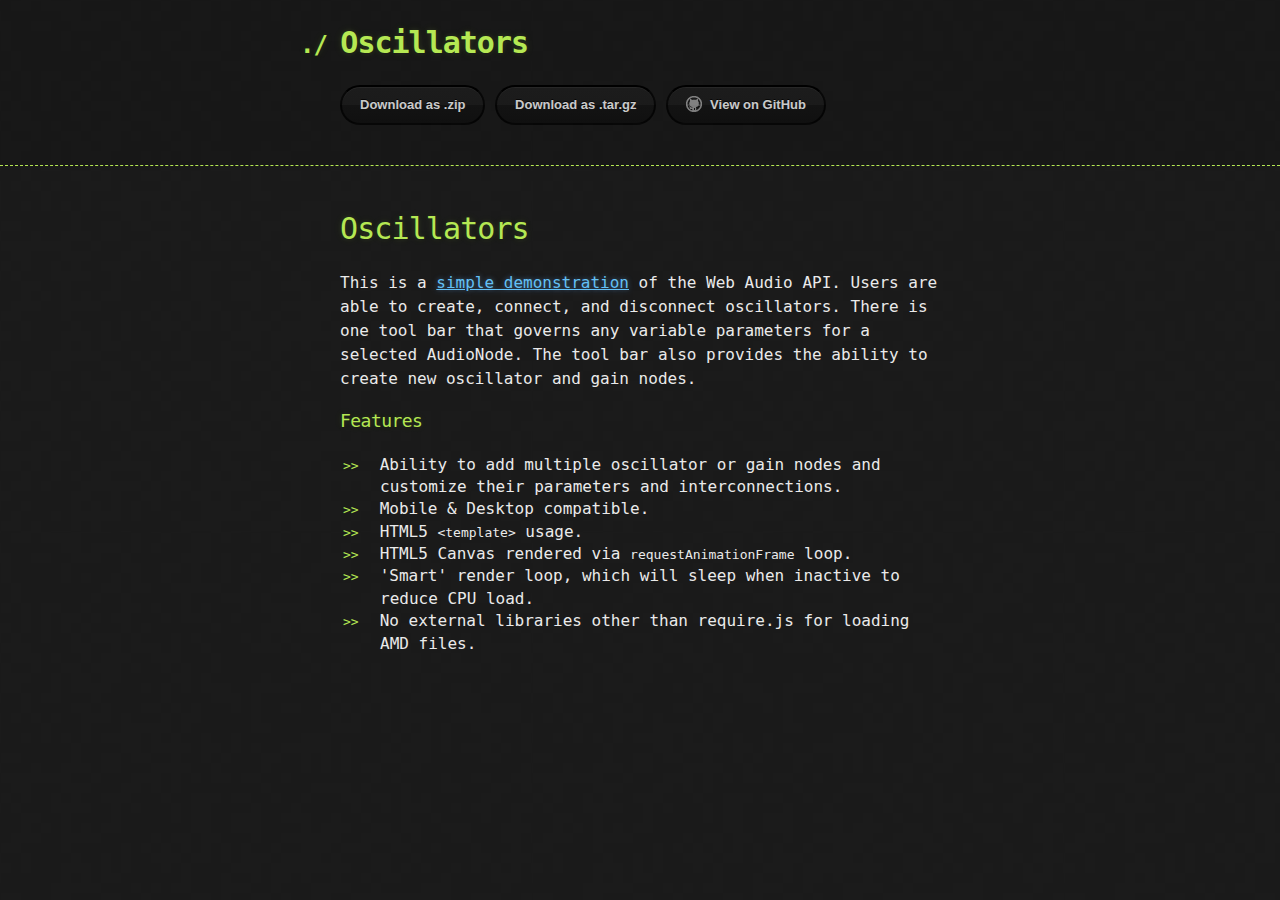
<file: index.html>
<!DOCTYPE html>
<html>
  <head>
    <meta charset='utf-8'>
    <meta http-equiv="X-UA-Compatible" content="chrome=1">

    <link rel="stylesheet" type="text/css" href="stylesheets/stylesheet.css" media="screen">
    <link rel="stylesheet" type="text/css" href="stylesheets/pygment_trac.css" media="screen">
    <link rel="stylesheet" type="text/css" href="stylesheets/print.css" media="print">

    <title>Oscillators by aressler38</title>
  </head>

  <body>

    <header>
      <div class="container">
        <h1>Oscillators</h1>
        <h2></h2>

        <section id="downloads">
          <a href="https://github.com/aressler38/oscillators/zipball/master" class="btn">Download as .zip</a>
          <a href="https://github.com/aressler38/oscillators/tarball/master" class="btn">Download as .tar.gz</a>
          <a href="https://github.com/aressler38/oscillators" class="btn btn-github"><span class="icon"></span>View on GitHub</a>
        </section>
      </div>
    </header>

    <div class="container">
      <section id="main_content">
        <h1>
<a name="oscillators" class="anchor" href="#oscillators"><span class="octicon octicon-link"></span></a>Oscillators</h1>

<p>This is a <a href="http://aressler38.github.io/oscillators-demo/">simple demonstration</a> of the Web Audio API. 
Users are able to create, connect, and disconnect oscillators.
There is one tool bar that governs any variable parameters for a 
selected AudioNode. The tool bar also provides the ability to 
create new oscillator and gain nodes.</p>

<h3>
<a name="features" class="anchor" href="#features"><span class="octicon octicon-link"></span></a>Features</h3>

<ul>
<li>Ability to add multiple oscillator or gain nodes and customize their parameters and interconnections.</li>
<li>Mobile &amp; Desktop compatible.</li>
<li>HTML5 <code>&lt;template&gt;</code> usage.</li>
<li>HTML5 Canvas rendered via <code>requestAnimationFrame</code> loop. </li>
<li>'Smart' render loop, which will sleep when inactive to reduce CPU load.</li>
<li>No external libraries other than require.js for loading AMD files.</li>
</ul>
      </section>
    </div>

    
  </body>
</html>
</file>
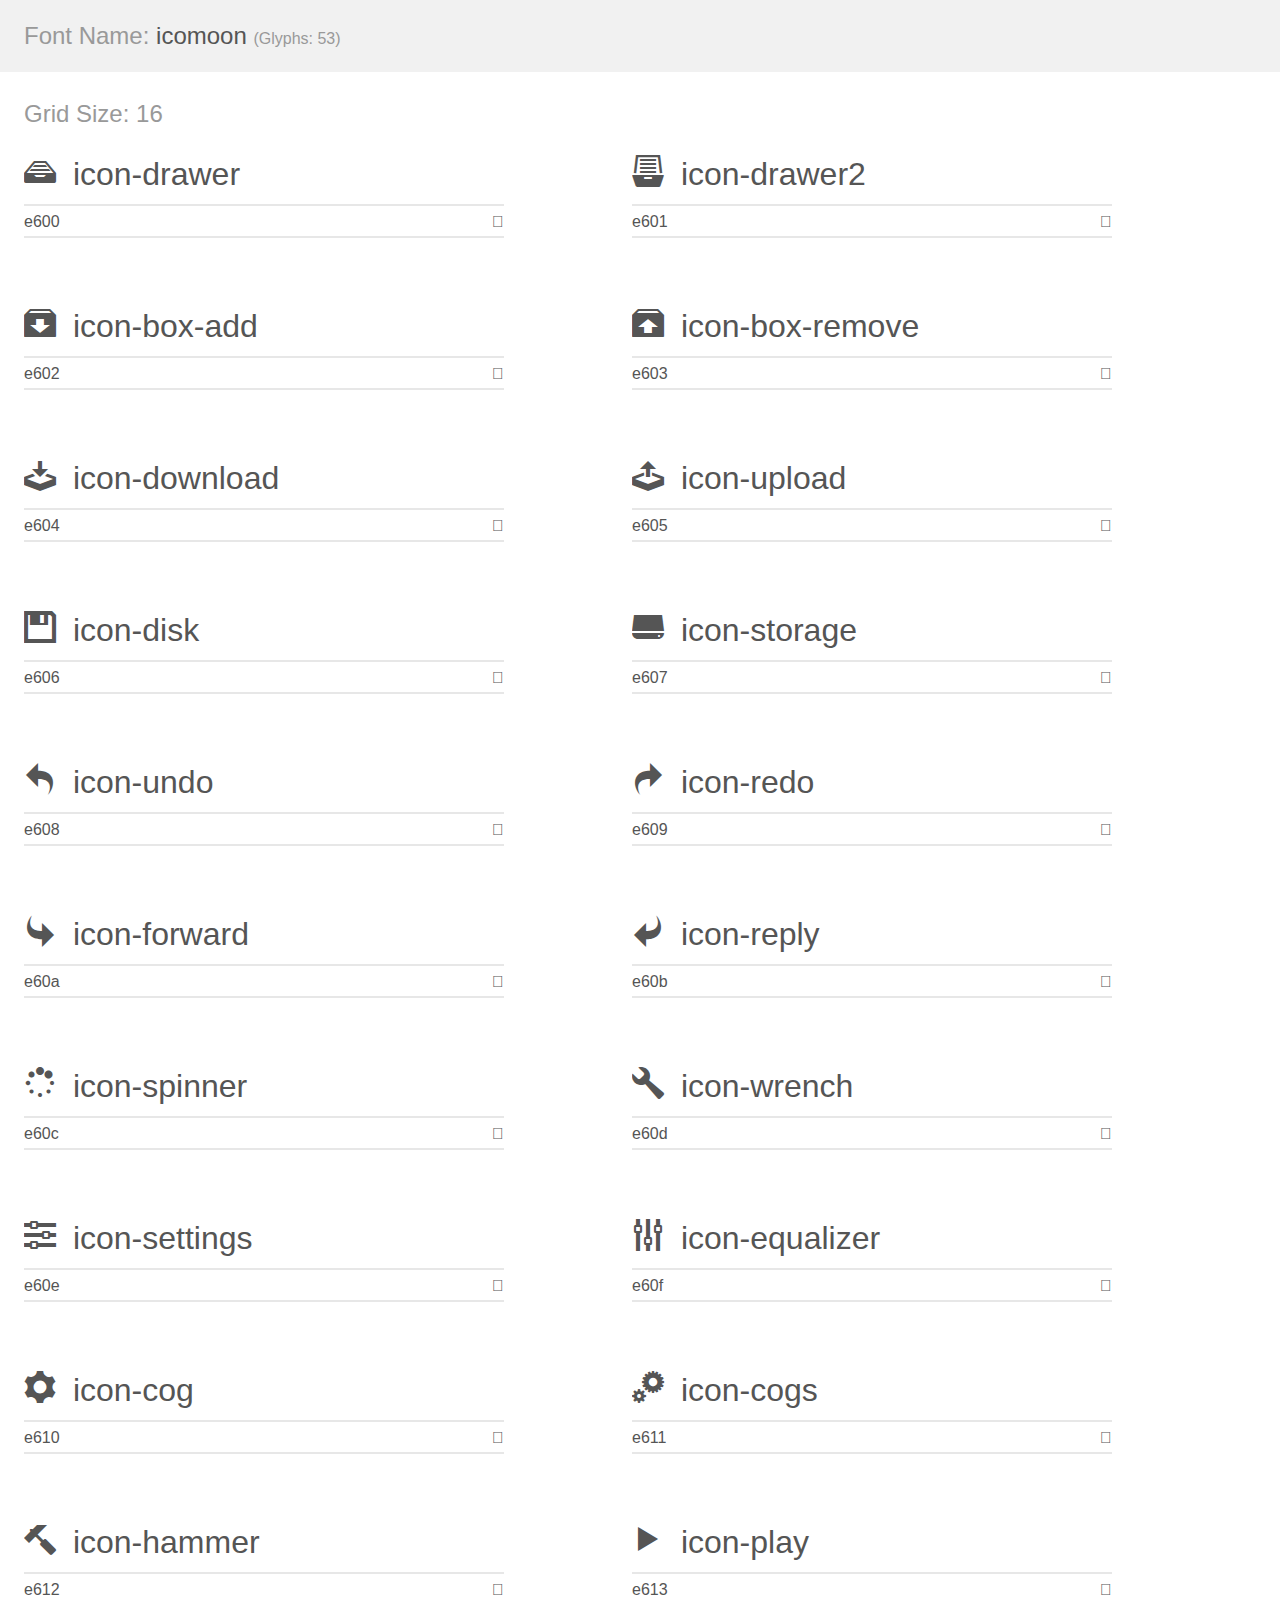
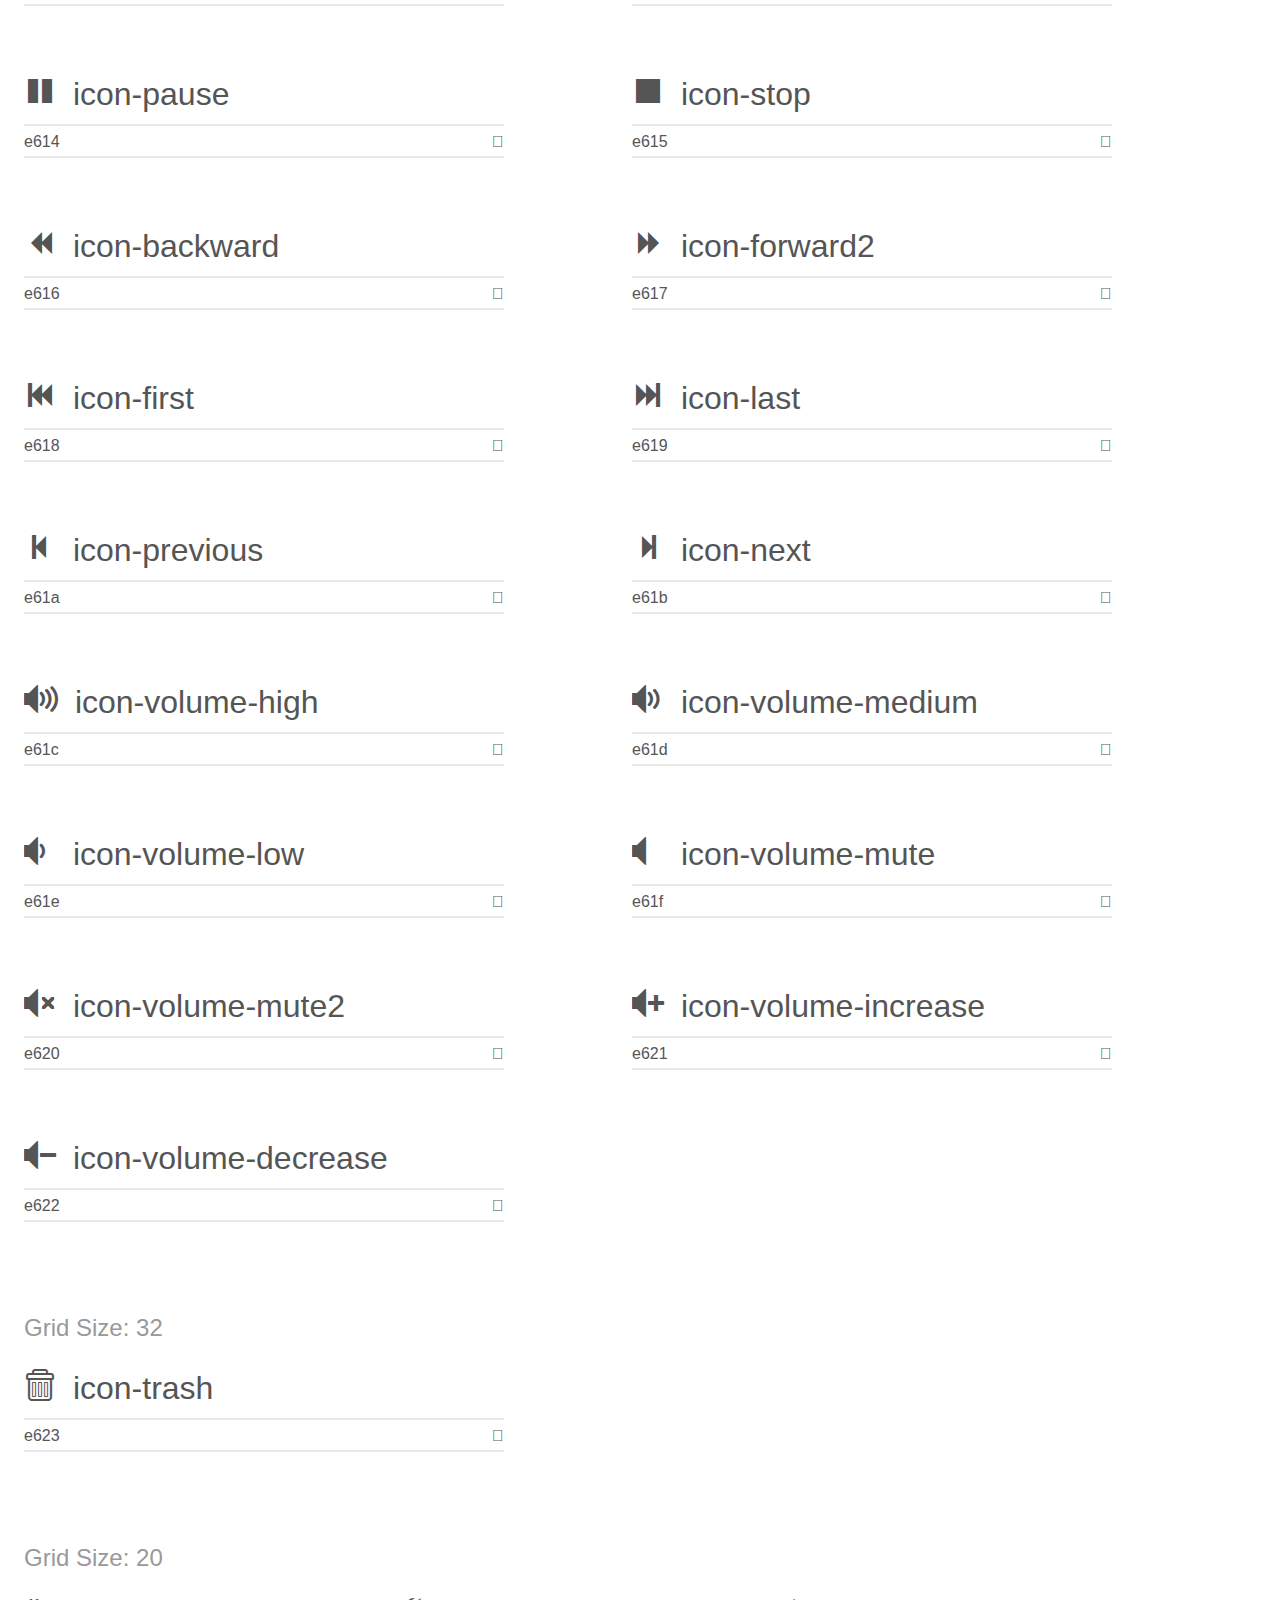
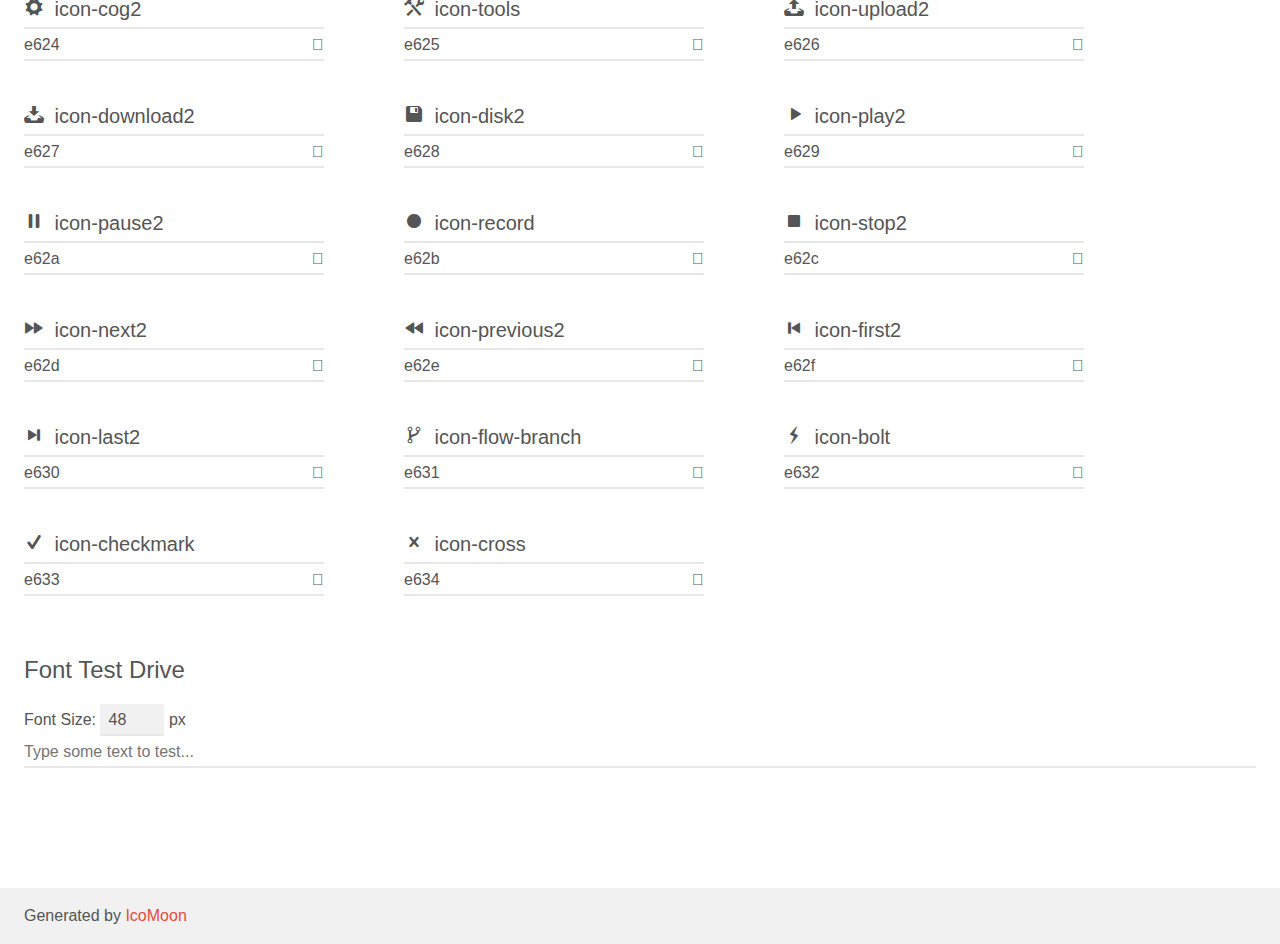
<file: css/icons/demo.html>
<!doctype html>
<html>
<head>
	<meta charset="utf-8">
	<title>IcoMoon Demo</title>
	<meta name="description" content="An Icon Font Generated By IcoMoon.io">
	<meta name="viewport" content="width=device-width">
	<link rel="stylesheet" href="demo-files/demo.css">
	<link rel="stylesheet" href="style.css"></head>
<body>
	<div class="bgc1 clearfix">
		<h1 class="mhmm mvm"><span class="fgc1">Font Name:</span> icomoon <small class="fgc1">(Glyphs:&nbsp;53)</small></h1>
	</div>
	<div class="clearfix mhl ptl">
		<h1 class="mvm mtn bshadow fgc1">Grid Size: 16</h1>
		<div class="glyph fs1">
			<div class="clearfix bshadow0 pbs">
				<span class="icon-drawer"></span><span class="mls"> icon-drawer</span>
			</div>
			<fieldset class="fs0 size1of1 clearfix hidden-false">
				<input type="text" readonly value="e600" class="unit size1of2" />
				<input type="text" maxlength="1" readonly value="&#xe600;" class="unitRight size1of2 talign-right" />
			</fieldset>
			<div class="fs0 bshadow0 clearfix hidden-true">
				<span class="unit pvs fgc1">liga: </span>
				<input type="text" readonly value="" class="liga unitRight" />
			</div>
		</div>
		<div class="glyph fs1">
			<div class="clearfix bshadow0 pbs">
				<span class="icon-drawer2"></span><span class="mls"> icon-drawer2</span>
			</div>
			<fieldset class="fs0 size1of1 clearfix hidden-false">
				<input type="text" readonly value="e601" class="unit size1of2" />
				<input type="text" maxlength="1" readonly value="&#xe601;" class="unitRight size1of2 talign-right" />
			</fieldset>
			<div class="fs0 bshadow0 clearfix hidden-true">
				<span class="unit pvs fgc1">liga: </span>
				<input type="text" readonly value="" class="liga unitRight" />
			</div>
		</div>
		<div class="glyph fs1">
			<div class="clearfix bshadow0 pbs">
				<span class="icon-box-add"></span><span class="mls"> icon-box-add</span>
			</div>
			<fieldset class="fs0 size1of1 clearfix hidden-false">
				<input type="text" readonly value="e602" class="unit size1of2" />
				<input type="text" maxlength="1" readonly value="&#xe602;" class="unitRight size1of2 talign-right" />
			</fieldset>
			<div class="fs0 bshadow0 clearfix hidden-true">
				<span class="unit pvs fgc1">liga: </span>
				<input type="text" readonly value="" class="liga unitRight" />
			</div>
		</div>
		<div class="glyph fs1">
			<div class="clearfix bshadow0 pbs">
				<span class="icon-box-remove"></span><span class="mls"> icon-box-remove</span>
			</div>
			<fieldset class="fs0 size1of1 clearfix hidden-false">
				<input type="text" readonly value="e603" class="unit size1of2" />
				<input type="text" maxlength="1" readonly value="&#xe603;" class="unitRight size1of2 talign-right" />
			</fieldset>
			<div class="fs0 bshadow0 clearfix hidden-true">
				<span class="unit pvs fgc1">liga: </span>
				<input type="text" readonly value="" class="liga unitRight" />
			</div>
		</div>
		<div class="glyph fs1">
			<div class="clearfix bshadow0 pbs">
				<span class="icon-download"></span><span class="mls"> icon-download</span>
			</div>
			<fieldset class="fs0 size1of1 clearfix hidden-false">
				<input type="text" readonly value="e604" class="unit size1of2" />
				<input type="text" maxlength="1" readonly value="&#xe604;" class="unitRight size1of2 talign-right" />
			</fieldset>
			<div class="fs0 bshadow0 clearfix hidden-true">
				<span class="unit pvs fgc1">liga: </span>
				<input type="text" readonly value="" class="liga unitRight" />
			</div>
		</div>
		<div class="glyph fs1">
			<div class="clearfix bshadow0 pbs">
				<span class="icon-upload"></span><span class="mls"> icon-upload</span>
			</div>
			<fieldset class="fs0 size1of1 clearfix hidden-false">
				<input type="text" readonly value="e605" class="unit size1of2" />
				<input type="text" maxlength="1" readonly value="&#xe605;" class="unitRight size1of2 talign-right" />
			</fieldset>
			<div class="fs0 bshadow0 clearfix hidden-true">
				<span class="unit pvs fgc1">liga: </span>
				<input type="text" readonly value="" class="liga unitRight" />
			</div>
		</div>
		<div class="glyph fs1">
			<div class="clearfix bshadow0 pbs">
				<span class="icon-disk"></span><span class="mls"> icon-disk</span>
			</div>
			<fieldset class="fs0 size1of1 clearfix hidden-false">
				<input type="text" readonly value="e606" class="unit size1of2" />
				<input type="text" maxlength="1" readonly value="&#xe606;" class="unitRight size1of2 talign-right" />
			</fieldset>
			<div class="fs0 bshadow0 clearfix hidden-true">
				<span class="unit pvs fgc1">liga: </span>
				<input type="text" readonly value="" class="liga unitRight" />
			</div>
		</div>
		<div class="glyph fs1">
			<div class="clearfix bshadow0 pbs">
				<span class="icon-storage"></span><span class="mls"> icon-storage</span>
			</div>
			<fieldset class="fs0 size1of1 clearfix hidden-false">
				<input type="text" readonly value="e607" class="unit size1of2" />
				<input type="text" maxlength="1" readonly value="&#xe607;" class="unitRight size1of2 talign-right" />
			</fieldset>
			<div class="fs0 bshadow0 clearfix hidden-true">
				<span class="unit pvs fgc1">liga: </span>
				<input type="text" readonly value="" class="liga unitRight" />
			</div>
		</div>
		<div class="glyph fs1">
			<div class="clearfix bshadow0 pbs">
				<span class="icon-undo"></span><span class="mls"> icon-undo</span>
			</div>
			<fieldset class="fs0 size1of1 clearfix hidden-false">
				<input type="text" readonly value="e608" class="unit size1of2" />
				<input type="text" maxlength="1" readonly value="&#xe608;" class="unitRight size1of2 talign-right" />
			</fieldset>
			<div class="fs0 bshadow0 clearfix hidden-true">
				<span class="unit pvs fgc1">liga: </span>
				<input type="text" readonly value="" class="liga unitRight" />
			</div>
		</div>
		<div class="glyph fs1">
			<div class="clearfix bshadow0 pbs">
				<span class="icon-redo"></span><span class="mls"> icon-redo</span>
			</div>
			<fieldset class="fs0 size1of1 clearfix hidden-false">
				<input type="text" readonly value="e609" class="unit size1of2" />
				<input type="text" maxlength="1" readonly value="&#xe609;" class="unitRight size1of2 talign-right" />
			</fieldset>
			<div class="fs0 bshadow0 clearfix hidden-true">
				<span class="unit pvs fgc1">liga: </span>
				<input type="text" readonly value="" class="liga unitRight" />
			</div>
		</div>
		<div class="glyph fs1">
			<div class="clearfix bshadow0 pbs">
				<span class="icon-forward"></span><span class="mls"> icon-forward</span>
			</div>
			<fieldset class="fs0 size1of1 clearfix hidden-false">
				<input type="text" readonly value="e60a" class="unit size1of2" />
				<input type="text" maxlength="1" readonly value="&#xe60a;" class="unitRight size1of2 talign-right" />
			</fieldset>
			<div class="fs0 bshadow0 clearfix hidden-true">
				<span class="unit pvs fgc1">liga: </span>
				<input type="text" readonly value="" class="liga unitRight" />
			</div>
		</div>
		<div class="glyph fs1">
			<div class="clearfix bshadow0 pbs">
				<span class="icon-reply"></span><span class="mls"> icon-reply</span>
			</div>
			<fieldset class="fs0 size1of1 clearfix hidden-false">
				<input type="text" readonly value="e60b" class="unit size1of2" />
				<input type="text" maxlength="1" readonly value="&#xe60b;" class="unitRight size1of2 talign-right" />
			</fieldset>
			<div class="fs0 bshadow0 clearfix hidden-true">
				<span class="unit pvs fgc1">liga: </span>
				<input type="text" readonly value="" class="liga unitRight" />
			</div>
		</div>
		<div class="glyph fs1">
			<div class="clearfix bshadow0 pbs">
				<span class="icon-spinner"></span><span class="mls"> icon-spinner</span>
			</div>
			<fieldset class="fs0 size1of1 clearfix hidden-false">
				<input type="text" readonly value="e60c" class="unit size1of2" />
				<input type="text" maxlength="1" readonly value="&#xe60c;" class="unitRight size1of2 talign-right" />
			</fieldset>
			<div class="fs0 bshadow0 clearfix hidden-true">
				<span class="unit pvs fgc1">liga: </span>
				<input type="text" readonly value="" class="liga unitRight" />
			</div>
		</div>
		<div class="glyph fs1">
			<div class="clearfix bshadow0 pbs">
				<span class="icon-wrench"></span><span class="mls"> icon-wrench</span>
			</div>
			<fieldset class="fs0 size1of1 clearfix hidden-false">
				<input type="text" readonly value="e60d" class="unit size1of2" />
				<input type="text" maxlength="1" readonly value="&#xe60d;" class="unitRight size1of2 talign-right" />
			</fieldset>
			<div class="fs0 bshadow0 clearfix hidden-true">
				<span class="unit pvs fgc1">liga: </span>
				<input type="text" readonly value="" class="liga unitRight" />
			</div>
		</div>
		<div class="glyph fs1">
			<div class="clearfix bshadow0 pbs">
				<span class="icon-settings"></span><span class="mls"> icon-settings</span>
			</div>
			<fieldset class="fs0 size1of1 clearfix hidden-false">
				<input type="text" readonly value="e60e" class="unit size1of2" />
				<input type="text" maxlength="1" readonly value="&#xe60e;" class="unitRight size1of2 talign-right" />
			</fieldset>
			<div class="fs0 bshadow0 clearfix hidden-true">
				<span class="unit pvs fgc1">liga: </span>
				<input type="text" readonly value="" class="liga unitRight" />
			</div>
		</div>
		<div class="glyph fs1">
			<div class="clearfix bshadow0 pbs">
				<span class="icon-equalizer"></span><span class="mls"> icon-equalizer</span>
			</div>
			<fieldset class="fs0 size1of1 clearfix hidden-false">
				<input type="text" readonly value="e60f" class="unit size1of2" />
				<input type="text" maxlength="1" readonly value="&#xe60f;" class="unitRight size1of2 talign-right" />
			</fieldset>
			<div class="fs0 bshadow0 clearfix hidden-true">
				<span class="unit pvs fgc1">liga: </span>
				<input type="text" readonly value="" class="liga unitRight" />
			</div>
		</div>
		<div class="glyph fs1">
			<div class="clearfix bshadow0 pbs">
				<span class="icon-cog"></span><span class="mls"> icon-cog</span>
			</div>
			<fieldset class="fs0 size1of1 clearfix hidden-false">
				<input type="text" readonly value="e610" class="unit size1of2" />
				<input type="text" maxlength="1" readonly value="&#xe610;" class="unitRight size1of2 talign-right" />
			</fieldset>
			<div class="fs0 bshadow0 clearfix hidden-true">
				<span class="unit pvs fgc1">liga: </span>
				<input type="text" readonly value="" class="liga unitRight" />
			</div>
		</div>
		<div class="glyph fs1">
			<div class="clearfix bshadow0 pbs">
				<span class="icon-cogs"></span><span class="mls"> icon-cogs</span>
			</div>
			<fieldset class="fs0 size1of1 clearfix hidden-false">
				<input type="text" readonly value="e611" class="unit size1of2" />
				<input type="text" maxlength="1" readonly value="&#xe611;" class="unitRight size1of2 talign-right" />
			</fieldset>
			<div class="fs0 bshadow0 clearfix hidden-true">
				<span class="unit pvs fgc1">liga: </span>
				<input type="text" readonly value="" class="liga unitRight" />
			</div>
		</div>
		<div class="glyph fs1">
			<div class="clearfix bshadow0 pbs">
				<span class="icon-hammer"></span><span class="mls"> icon-hammer</span>
			</div>
			<fieldset class="fs0 size1of1 clearfix hidden-false">
				<input type="text" readonly value="e612" class="unit size1of2" />
				<input type="text" maxlength="1" readonly value="&#xe612;" class="unitRight size1of2 talign-right" />
			</fieldset>
			<div class="fs0 bshadow0 clearfix hidden-true">
				<span class="unit pvs fgc1">liga: </span>
				<input type="text" readonly value="" class="liga unitRight" />
			</div>
		</div>
		<div class="glyph fs1">
			<div class="clearfix bshadow0 pbs">
				<span class="icon-play"></span><span class="mls"> icon-play</span>
			</div>
			<fieldset class="fs0 size1of1 clearfix hidden-false">
				<input type="text" readonly value="e613" class="unit size1of2" />
				<input type="text" maxlength="1" readonly value="&#xe613;" class="unitRight size1of2 talign-right" />
			</fieldset>
			<div class="fs0 bshadow0 clearfix hidden-true">
				<span class="unit pvs fgc1">liga: </span>
				<input type="text" readonly value="" class="liga unitRight" />
			</div>
		</div>
		<div class="glyph fs1">
			<div class="clearfix bshadow0 pbs">
				<span class="icon-pause"></span><span class="mls"> icon-pause</span>
			</div>
			<fieldset class="fs0 size1of1 clearfix hidden-false">
				<input type="text" readonly value="e614" class="unit size1of2" />
				<input type="text" maxlength="1" readonly value="&#xe614;" class="unitRight size1of2 talign-right" />
			</fieldset>
			<div class="fs0 bshadow0 clearfix hidden-true">
				<span class="unit pvs fgc1">liga: </span>
				<input type="text" readonly value="" class="liga unitRight" />
			</div>
		</div>
		<div class="glyph fs1">
			<div class="clearfix bshadow0 pbs">
				<span class="icon-stop"></span><span class="mls"> icon-stop</span>
			</div>
			<fieldset class="fs0 size1of1 clearfix hidden-false">
				<input type="text" readonly value="e615" class="unit size1of2" />
				<input type="text" maxlength="1" readonly value="&#xe615;" class="unitRight size1of2 talign-right" />
			</fieldset>
			<div class="fs0 bshadow0 clearfix hidden-true">
				<span class="unit pvs fgc1">liga: </span>
				<input type="text" readonly value="" class="liga unitRight" />
			</div>
		</div>
		<div class="glyph fs1">
			<div class="clearfix bshadow0 pbs">
				<span class="icon-backward"></span><span class="mls"> icon-backward</span>
			</div>
			<fieldset class="fs0 size1of1 clearfix hidden-false">
				<input type="text" readonly value="e616" class="unit size1of2" />
				<input type="text" maxlength="1" readonly value="&#xe616;" class="unitRight size1of2 talign-right" />
			</fieldset>
			<div class="fs0 bshadow0 clearfix hidden-true">
				<span class="unit pvs fgc1">liga: </span>
				<input type="text" readonly value="" class="liga unitRight" />
			</div>
		</div>
		<div class="glyph fs1">
			<div class="clearfix bshadow0 pbs">
				<span class="icon-forward2"></span><span class="mls"> icon-forward2</span>
			</div>
			<fieldset class="fs0 size1of1 clearfix hidden-false">
				<input type="text" readonly value="e617" class="unit size1of2" />
				<input type="text" maxlength="1" readonly value="&#xe617;" class="unitRight size1of2 talign-right" />
			</fieldset>
			<div class="fs0 bshadow0 clearfix hidden-true">
				<span class="unit pvs fgc1">liga: </span>
				<input type="text" readonly value="" class="liga unitRight" />
			</div>
		</div>
		<div class="glyph fs1">
			<div class="clearfix bshadow0 pbs">
				<span class="icon-first"></span><span class="mls"> icon-first</span>
			</div>
			<fieldset class="fs0 size1of1 clearfix hidden-false">
				<input type="text" readonly value="e618" class="unit size1of2" />
				<input type="text" maxlength="1" readonly value="&#xe618;" class="unitRight size1of2 talign-right" />
			</fieldset>
			<div class="fs0 bshadow0 clearfix hidden-true">
				<span class="unit pvs fgc1">liga: </span>
				<input type="text" readonly value="" class="liga unitRight" />
			</div>
		</div>
		<div class="glyph fs1">
			<div class="clearfix bshadow0 pbs">
				<span class="icon-last"></span><span class="mls"> icon-last</span>
			</div>
			<fieldset class="fs0 size1of1 clearfix hidden-false">
				<input type="text" readonly value="e619" class="unit size1of2" />
				<input type="text" maxlength="1" readonly value="&#xe619;" class="unitRight size1of2 talign-right" />
			</fieldset>
			<div class="fs0 bshadow0 clearfix hidden-true">
				<span class="unit pvs fgc1">liga: </span>
				<input type="text" readonly value="" class="liga unitRight" />
			</div>
		</div>
		<div class="glyph fs1">
			<div class="clearfix bshadow0 pbs">
				<span class="icon-previous"></span><span class="mls"> icon-previous</span>
			</div>
			<fieldset class="fs0 size1of1 clearfix hidden-false">
				<input type="text" readonly value="e61a" class="unit size1of2" />
				<input type="text" maxlength="1" readonly value="&#xe61a;" class="unitRight size1of2 talign-right" />
			</fieldset>
			<div class="fs0 bshadow0 clearfix hidden-true">
				<span class="unit pvs fgc1">liga: </span>
				<input type="text" readonly value="" class="liga unitRight" />
			</div>
		</div>
		<div class="glyph fs1">
			<div class="clearfix bshadow0 pbs">
				<span class="icon-next"></span><span class="mls"> icon-next</span>
			</div>
			<fieldset class="fs0 size1of1 clearfix hidden-false">
				<input type="text" readonly value="e61b" class="unit size1of2" />
				<input type="text" maxlength="1" readonly value="&#xe61b;" class="unitRight size1of2 talign-right" />
			</fieldset>
			<div class="fs0 bshadow0 clearfix hidden-true">
				<span class="unit pvs fgc1">liga: </span>
				<input type="text" readonly value="" class="liga unitRight" />
			</div>
		</div>
		<div class="glyph fs1">
			<div class="clearfix bshadow0 pbs">
				<span class="icon-volume-high"></span><span class="mls"> icon-volume-high</span>
			</div>
			<fieldset class="fs0 size1of1 clearfix hidden-false">
				<input type="text" readonly value="e61c" class="unit size1of2" />
				<input type="text" maxlength="1" readonly value="&#xe61c;" class="unitRight size1of2 talign-right" />
			</fieldset>
			<div class="fs0 bshadow0 clearfix hidden-true">
				<span class="unit pvs fgc1">liga: </span>
				<input type="text" readonly value="" class="liga unitRight" />
			</div>
		</div>
		<div class="glyph fs1">
			<div class="clearfix bshadow0 pbs">
				<span class="icon-volume-medium"></span><span class="mls"> icon-volume-medium</span>
			</div>
			<fieldset class="fs0 size1of1 clearfix hidden-false">
				<input type="text" readonly value="e61d" class="unit size1of2" />
				<input type="text" maxlength="1" readonly value="&#xe61d;" class="unitRight size1of2 talign-right" />
			</fieldset>
			<div class="fs0 bshadow0 clearfix hidden-true">
				<span class="unit pvs fgc1">liga: </span>
				<input type="text" readonly value="" class="liga unitRight" />
			</div>
		</div>
		<div class="glyph fs1">
			<div class="clearfix bshadow0 pbs">
				<span class="icon-volume-low"></span><span class="mls"> icon-volume-low</span>
			</div>
			<fieldset class="fs0 size1of1 clearfix hidden-false">
				<input type="text" readonly value="e61e" class="unit size1of2" />
				<input type="text" maxlength="1" readonly value="&#xe61e;" class="unitRight size1of2 talign-right" />
			</fieldset>
			<div class="fs0 bshadow0 clearfix hidden-true">
				<span class="unit pvs fgc1">liga: </span>
				<input type="text" readonly value="" class="liga unitRight" />
			</div>
		</div>
		<div class="glyph fs1">
			<div class="clearfix bshadow0 pbs">
				<span class="icon-volume-mute"></span><span class="mls"> icon-volume-mute</span>
			</div>
			<fieldset class="fs0 size1of1 clearfix hidden-false">
				<input type="text" readonly value="e61f" class="unit size1of2" />
				<input type="text" maxlength="1" readonly value="&#xe61f;" class="unitRight size1of2 talign-right" />
			</fieldset>
			<div class="fs0 bshadow0 clearfix hidden-true">
				<span class="unit pvs fgc1">liga: </span>
				<input type="text" readonly value="" class="liga unitRight" />
			</div>
		</div>
		<div class="glyph fs1">
			<div class="clearfix bshadow0 pbs">
				<span class="icon-volume-mute2"></span><span class="mls"> icon-volume-mute2</span>
			</div>
			<fieldset class="fs0 size1of1 clearfix hidden-false">
				<input type="text" readonly value="e620" class="unit size1of2" />
				<input type="text" maxlength="1" readonly value="&#xe620;" class="unitRight size1of2 talign-right" />
			</fieldset>
			<div class="fs0 bshadow0 clearfix hidden-true">
				<span class="unit pvs fgc1">liga: </span>
				<input type="text" readonly value="" class="liga unitRight" />
			</div>
		</div>
		<div class="glyph fs1">
			<div class="clearfix bshadow0 pbs">
				<span class="icon-volume-increase"></span><span class="mls"> icon-volume-increase</span>
			</div>
			<fieldset class="fs0 size1of1 clearfix hidden-false">
				<input type="text" readonly value="e621" class="unit size1of2" />
				<input type="text" maxlength="1" readonly value="&#xe621;" class="unitRight size1of2 talign-right" />
			</fieldset>
			<div class="fs0 bshadow0 clearfix hidden-true">
				<span class="unit pvs fgc1">liga: </span>
				<input type="text" readonly value="" class="liga unitRight" />
			</div>
		</div>
		<div class="glyph fs1">
			<div class="clearfix bshadow0 pbs">
				<span class="icon-volume-decrease"></span><span class="mls"> icon-volume-decrease</span>
			</div>
			<fieldset class="fs0 size1of1 clearfix hidden-false">
				<input type="text" readonly value="e622" class="unit size1of2" />
				<input type="text" maxlength="1" readonly value="&#xe622;" class="unitRight size1of2 talign-right" />
			</fieldset>
			<div class="fs0 bshadow0 clearfix hidden-true">
				<span class="unit pvs fgc1">liga: </span>
				<input type="text" readonly value="" class="liga unitRight" />
			</div>
		</div>
	</div>
	<div class="clearfix mhl ptl">
		<h1 class="mvm mtn bshadow fgc1">Grid Size: 32</h1>
		<div class="glyph fs2">
			<div class="clearfix bshadow0 pbs">
				<span class="icon-trash"></span><span class="mls"> icon-trash</span>
			</div>
			<fieldset class="fs0 size1of1 clearfix hidden-false">
				<input type="text" readonly value="e623" class="unit size1of2" />
				<input type="text" maxlength="1" readonly value="&#xe623;" class="unitRight size1of2 talign-right" />
			</fieldset>
			<div class="fs0 bshadow0 clearfix hidden-true">
				<span class="unit pvs fgc1">liga: </span>
				<input type="text" readonly value="" class="liga unitRight" />
			</div>
		</div>
	</div>
	<div class="clearfix mhl ptl">
		<h1 class="mvm mtn bshadow fgc1">Grid Size: 20</h1>
		<div class="glyph fs3">
			<div class="clearfix bshadow0 pbs">
				<span class="icon-cog2"></span><span class="mls"> icon-cog2</span>
			</div>
			<fieldset class="fs0 size1of1 clearfix hidden-false">
				<input type="text" readonly value="e624" class="unit size1of2" />
				<input type="text" maxlength="1" readonly value="&#xe624;" class="unitRight size1of2 talign-right" />
			</fieldset>
			<div class="fs0 bshadow0 clearfix hidden-true">
				<span class="unit pvs fgc1">liga: </span>
				<input type="text" readonly value="" class="liga unitRight" />
			</div>
		</div>
		<div class="glyph fs3">
			<div class="clearfix bshadow0 pbs">
				<span class="icon-tools"></span><span class="mls"> icon-tools</span>
			</div>
			<fieldset class="fs0 size1of1 clearfix hidden-false">
				<input type="text" readonly value="e625" class="unit size1of2" />
				<input type="text" maxlength="1" readonly value="&#xe625;" class="unitRight size1of2 talign-right" />
			</fieldset>
			<div class="fs0 bshadow0 clearfix hidden-true">
				<span class="unit pvs fgc1">liga: </span>
				<input type="text" readonly value="" class="liga unitRight" />
			</div>
		</div>
		<div class="glyph fs3">
			<div class="clearfix bshadow0 pbs">
				<span class="icon-upload2"></span><span class="mls"> icon-upload2</span>
			</div>
			<fieldset class="fs0 size1of1 clearfix hidden-false">
				<input type="text" readonly value="e626" class="unit size1of2" />
				<input type="text" maxlength="1" readonly value="&#xe626;" class="unitRight size1of2 talign-right" />
			</fieldset>
			<div class="fs0 bshadow0 clearfix hidden-true">
				<span class="unit pvs fgc1">liga: </span>
				<input type="text" readonly value="" class="liga unitRight" />
			</div>
		</div>
		<div class="glyph fs3">
			<div class="clearfix bshadow0 pbs">
				<span class="icon-download2"></span><span class="mls"> icon-download2</span>
			</div>
			<fieldset class="fs0 size1of1 clearfix hidden-false">
				<input type="text" readonly value="e627" class="unit size1of2" />
				<input type="text" maxlength="1" readonly value="&#xe627;" class="unitRight size1of2 talign-right" />
			</fieldset>
			<div class="fs0 bshadow0 clearfix hidden-true">
				<span class="unit pvs fgc1">liga: </span>
				<input type="text" readonly value="" class="liga unitRight" />
			</div>
		</div>
		<div class="glyph fs3">
			<div class="clearfix bshadow0 pbs">
				<span class="icon-disk2"></span><span class="mls"> icon-disk2</span>
			</div>
			<fieldset class="fs0 size1of1 clearfix hidden-false">
				<input type="text" readonly value="e628" class="unit size1of2" />
				<input type="text" maxlength="1" readonly value="&#xe628;" class="unitRight size1of2 talign-right" />
			</fieldset>
			<div class="fs0 bshadow0 clearfix hidden-true">
				<span class="unit pvs fgc1">liga: </span>
				<input type="text" readonly value="" class="liga unitRight" />
			</div>
		</div>
		<div class="glyph fs3">
			<div class="clearfix bshadow0 pbs">
				<span class="icon-play2"></span><span class="mls"> icon-play2</span>
			</div>
			<fieldset class="fs0 size1of1 clearfix hidden-false">
				<input type="text" readonly value="e629" class="unit size1of2" />
				<input type="text" maxlength="1" readonly value="&#xe629;" class="unitRight size1of2 talign-right" />
			</fieldset>
			<div class="fs0 bshadow0 clearfix hidden-true">
				<span class="unit pvs fgc1">liga: </span>
				<input type="text" readonly value="" class="liga unitRight" />
			</div>
		</div>
		<div class="glyph fs3">
			<div class="clearfix bshadow0 pbs">
				<span class="icon-pause2"></span><span class="mls"> icon-pause2</span>
			</div>
			<fieldset class="fs0 size1of1 clearfix hidden-false">
				<input type="text" readonly value="e62a" class="unit size1of2" />
				<input type="text" maxlength="1" readonly value="&#xe62a;" class="unitRight size1of2 talign-right" />
			</fieldset>
			<div class="fs0 bshadow0 clearfix hidden-true">
				<span class="unit pvs fgc1">liga: </span>
				<input type="text" readonly value="" class="liga unitRight" />
			</div>
		</div>
		<div class="glyph fs3">
			<div class="clearfix bshadow0 pbs">
				<span class="icon-record"></span><span class="mls"> icon-record</span>
			</div>
			<fieldset class="fs0 size1of1 clearfix hidden-false">
				<input type="text" readonly value="e62b" class="unit size1of2" />
				<input type="text" maxlength="1" readonly value="&#xe62b;" class="unitRight size1of2 talign-right" />
			</fieldset>
			<div class="fs0 bshadow0 clearfix hidden-true">
				<span class="unit pvs fgc1">liga: </span>
				<input type="text" readonly value="" class="liga unitRight" />
			</div>
		</div>
		<div class="glyph fs3">
			<div class="clearfix bshadow0 pbs">
				<span class="icon-stop2"></span><span class="mls"> icon-stop2</span>
			</div>
			<fieldset class="fs0 size1of1 clearfix hidden-false">
				<input type="text" readonly value="e62c" class="unit size1of2" />
				<input type="text" maxlength="1" readonly value="&#xe62c;" class="unitRight size1of2 talign-right" />
			</fieldset>
			<div class="fs0 bshadow0 clearfix hidden-true">
				<span class="unit pvs fgc1">liga: </span>
				<input type="text" readonly value="" class="liga unitRight" />
			</div>
		</div>
		<div class="glyph fs3">
			<div class="clearfix bshadow0 pbs">
				<span class="icon-next2"></span><span class="mls"> icon-next2</span>
			</div>
			<fieldset class="fs0 size1of1 clearfix hidden-false">
				<input type="text" readonly value="e62d" class="unit size1of2" />
				<input type="text" maxlength="1" readonly value="&#xe62d;" class="unitRight size1of2 talign-right" />
			</fieldset>
			<div class="fs0 bshadow0 clearfix hidden-true">
				<span class="unit pvs fgc1">liga: </span>
				<input type="text" readonly value="" class="liga unitRight" />
			</div>
		</div>
		<div class="glyph fs3">
			<div class="clearfix bshadow0 pbs">
				<span class="icon-previous2"></span><span class="mls"> icon-previous2</span>
			</div>
			<fieldset class="fs0 size1of1 clearfix hidden-false">
				<input type="text" readonly value="e62e" class="unit size1of2" />
				<input type="text" maxlength="1" readonly value="&#xe62e;" class="unitRight size1of2 talign-right" />
			</fieldset>
			<div class="fs0 bshadow0 clearfix hidden-true">
				<span class="unit pvs fgc1">liga: </span>
				<input type="text" readonly value="" class="liga unitRight" />
			</div>
		</div>
		<div class="glyph fs3">
			<div class="clearfix bshadow0 pbs">
				<span class="icon-first2"></span><span class="mls"> icon-first2</span>
			</div>
			<fieldset class="fs0 size1of1 clearfix hidden-false">
				<input type="text" readonly value="e62f" class="unit size1of2" />
				<input type="text" maxlength="1" readonly value="&#xe62f;" class="unitRight size1of2 talign-right" />
			</fieldset>
			<div class="fs0 bshadow0 clearfix hidden-true">
				<span class="unit pvs fgc1">liga: </span>
				<input type="text" readonly value="" class="liga unitRight" />
			</div>
		</div>
		<div class="glyph fs3">
			<div class="clearfix bshadow0 pbs">
				<span class="icon-last2"></span><span class="mls"> icon-last2</span>
			</div>
			<fieldset class="fs0 size1of1 clearfix hidden-false">
				<input type="text" readonly value="e630" class="unit size1of2" />
				<input type="text" maxlength="1" readonly value="&#xe630;" class="unitRight size1of2 talign-right" />
			</fieldset>
			<div class="fs0 bshadow0 clearfix hidden-true">
				<span class="unit pvs fgc1">liga: </span>
				<input type="text" readonly value="" class="liga unitRight" />
			</div>
		</div>
		<div class="glyph fs3">
			<div class="clearfix bshadow0 pbs">
				<span class="icon-flow-branch"></span><span class="mls"> icon-flow-branch</span>
			</div>
			<fieldset class="fs0 size1of1 clearfix hidden-false">
				<input type="text" readonly value="e631" class="unit size1of2" />
				<input type="text" maxlength="1" readonly value="&#xe631;" class="unitRight size1of2 talign-right" />
			</fieldset>
			<div class="fs0 bshadow0 clearfix hidden-true">
				<span class="unit pvs fgc1">liga: </span>
				<input type="text" readonly value="" class="liga unitRight" />
			</div>
		</div>
		<div class="glyph fs3">
			<div class="clearfix bshadow0 pbs">
				<span class="icon-bolt"></span><span class="mls"> icon-bolt</span>
			</div>
			<fieldset class="fs0 size1of1 clearfix hidden-false">
				<input type="text" readonly value="e632" class="unit size1of2" />
				<input type="text" maxlength="1" readonly value="&#xe632;" class="unitRight size1of2 talign-right" />
			</fieldset>
			<div class="fs0 bshadow0 clearfix hidden-true">
				<span class="unit pvs fgc1">liga: </span>
				<input type="text" readonly value="" class="liga unitRight" />
			</div>
		</div>
		<div class="glyph fs3">
			<div class="clearfix bshadow0 pbs">
				<span class="icon-checkmark"></span><span class="mls"> icon-checkmark</span>
			</div>
			<fieldset class="fs0 size1of1 clearfix hidden-false">
				<input type="text" readonly value="e633" class="unit size1of2" />
				<input type="text" maxlength="1" readonly value="&#xe633;" class="unitRight size1of2 talign-right" />
			</fieldset>
			<div class="fs0 bshadow0 clearfix hidden-true">
				<span class="unit pvs fgc1">liga: </span>
				<input type="text" readonly value="" class="liga unitRight" />
			</div>
		</div>
		<div class="glyph fs3">
			<div class="clearfix bshadow0 pbs">
				<span class="icon-cross"></span><span class="mls"> icon-cross</span>
			</div>
			<fieldset class="fs0 size1of1 clearfix hidden-false">
				<input type="text" readonly value="e634" class="unit size1of2" />
				<input type="text" maxlength="1" readonly value="&#xe634;" class="unitRight size1of2 talign-right" />
			</fieldset>
			<div class="fs0 bshadow0 clearfix hidden-true">
				<span class="unit pvs fgc1">liga: </span>
				<input type="text" readonly value="" class="liga unitRight" />
			</div>
		</div>
	</div>

	<!--[if gt IE 8]><!-->
	<div class="mhl clearfix mbl">
		<h1>Font Test Drive</h1>
		<label>
			Font Size: <input id="fontSize" type="number" class="textbox0 mbm"
			min="8" value="48" />
			px
		</label>
		<input id="testText" type="text" class="phl size1of1 mvl"
		placeholder="Type some text to test..." value=""/>
		</label>
		<div id="testDrive" class="icon-">&nbsp;
		</div>
	</div>
	<!--<![endif]-->
	<div class="bgc1 clearfix">
		<p class="mhl">Generated by <a href="https://icomoon.io/app">IcoMoon</a></p>
	</div>

	<script src="demo-files/demo.js"></script>
</body>
</html>
</file>
<file: stylesheets/stylesheet.css>
body {
  margin: 0;
  padding: 0;
  background: #151515 url("../images/bkg.png") 0 0;
  color: #eaeaea;
  font: 16px;
  line-height: 1.5;
  font-family: Monaco, "Bitstream Vera Sans Mono", "Lucida Console", Terminal, monospace;
}

/* General & 'Reset' Stuff */

.container {
  width: 90%;
  max-width: 600px;
  margin: 0 auto;
}

section {
  display: block;
  margin: 0 0 20px 0;
}

h1, h2, h3, h4, h5, h6 {
  margin: 0 0 20px;
}

li {
  line-height: 1.4 ;
}

/* Header, <header>
   header   - container
   h1       - project name
   h2       - project description
*/

header {
  background: rgba(0, 0, 0, 0.1);
  width: 100%;
  border-bottom: 1px dashed #b5e853;
  padding: 20px 0;
  margin: 0 0 40px 0;
}

header h1 {
  font-size: 30px;
  line-height: 1.5;
  margin: 0 0 0 -40px;
  font-weight: bold;
  font-family: Monaco, "Bitstream Vera Sans Mono", "Lucida Console", Terminal, monospace;
  color: #b5e853;
  text-shadow: 0 1px 1px rgba(0, 0, 0, 0.1),
               0 0 5px rgba(181, 232, 83, 0.1),
               0 0 10px rgba(181, 232, 83, 0.1);
  letter-spacing: -1px;
  -webkit-font-smoothing: antialiased;
}

header h1:before {
  content: "./ ";
  font-size: 24px;
}

header h2 {
  font-size: 18px;
  font-weight: 300;
  color: #666;
}

#downloads .btn {
  display: inline-block;
  text-align: center;
  margin: 0;
}

/* Main Content
*/

#main_content {
  width: 100%;
  -webkit-font-smoothing: antialiased;
}
section img {
  max-width: 100%
}

h1, h2, h3, h4, h5, h6 {
  font-weight: normal;
  font-family: Monaco, "Bitstream Vera Sans Mono", "Lucida Console", Terminal, monospace;
  color: #b5e853;
  letter-spacing: -0.03em;
  text-shadow: 0 1px 1px rgba(0, 0, 0, 0.1),
               0 0 5px rgba(181, 232, 83, 0.1),
               0 0 10px rgba(181, 232, 83, 0.1);
}

#main_content h1 {
  font-size: 30px;
}

#main_content h2 {
  font-size: 24px;
}

#main_content h3 {
  font-size: 18px;
}

#main_content h4 {
  font-size: 14px;
}

#main_content h5 {
  font-size: 12px;
  text-transform: uppercase;
  margin: 0 0 5px 0;
}

#main_content h6 {
  font-size: 12px;
  text-transform: uppercase;
  color: #999;
  margin: 0 0 5px 0;
}

dt {
  font-style: italic;
  font-weight: bold;
}

ul li {
  list-style: none;
}

ul li:before {
  content: ">>";
  font-family: Monaco, "Bitstream Vera Sans Mono", "Lucida Console", Terminal, monospace;
  font-size: 13px;
  color: #b5e853;
  margin-left: -37px;
  margin-right: 21px;
  line-height: 16px;
}

blockquote {
  color: #aaa;
  padding-left: 10px;
  border-left: 1px dotted #666;
}

pre {
  background: rgba(0, 0, 0, 0.9);
  border: 1px solid rgba(255, 255, 255, 0.15);
  padding: 10px;
  font-size: 14px;
  color: #b5e853;
  border-radius: 2px;
  -moz-border-radius: 2px;
  -webkit-border-radius: 2px;
  text-wrap: normal;
  overflow: auto;
  overflow-y: hidden;
}

table {
  width: 100%;
  margin: 0 0 20px 0;
}

th {
  text-align: left;
  border-bottom: 1px dashed #b5e853;
  padding: 5px 10px;
}

td {
  padding: 5px 10px;
}

hr {
  height: 0;
  border: 0;
  border-bottom: 1px dashed #b5e853;
  color: #b5e853;
}

/* Buttons
*/

.btn {
  display: inline-block;
  background: -webkit-linear-gradient(top, rgba(40, 40, 40, 0.3), rgba(35, 35, 35, 0.3) 50%, rgba(10, 10, 10, 0.3) 50%, rgba(0, 0, 0, 0.3));
  padding: 8px 18px;
  border-radius: 50px;
  border: 2px solid rgba(0, 0, 0, 0.7);
  border-bottom: 2px solid rgba(0, 0, 0, 0.7);
  border-top: 2px solid rgba(0, 0, 0, 1);
  color: rgba(255, 255, 255, 0.8);
  font-family: Helvetica, Arial, sans-serif;
  font-weight: bold;
  font-size: 13px;
  text-decoration: none;
  text-shadow: 0 -1px 0 rgba(0, 0, 0, 0.75);
  box-shadow: inset 0 1px 0 rgba(255, 255, 255, 0.05);
}

.btn:hover {
  background: -webkit-linear-gradient(top, rgba(40, 40, 40, 0.6), rgba(35, 35, 35, 0.6) 50%, rgba(10, 10, 10, 0.8) 50%, rgba(0, 0, 0, 0.8));
}

.btn .icon {
  display: inline-block;
  width: 16px;
  height: 16px;
  margin: 1px 8px 0 0;
  float: left;
}

.btn-github .icon {
  opacity: 0.6;
  background: url("../images/blacktocat.png") 0 0 no-repeat;
}

/* Links
   a, a:hover, a:visited
*/

a {
  color: #63c0f5;
  text-shadow: 0 0 5px rgba(104, 182, 255, 0.5);
}

/* Clearfix */

.cf:before, .cf:after {
  content:"";
  display:table;
}

.cf:after {
  clear:both;
}

.cf {
  zoom:1;
}
</file>
<file: stylesheets/pygment_trac.css>
.highlight .c { color: #999988; font-style: italic } /* Comment */
.highlight .err { color: #a61717; background-color: #e3d2d2 } /* Error */
.highlight .k { font-weight: bold } /* Keyword */
.highlight .o { font-weight: bold } /* Operator */
.highlight .cm { color: #999988; font-style: italic } /* Comment.Multiline */
.highlight .cp { color: #999999; font-weight: bold } /* Comment.Preproc */
.highlight .c1 { color: #999988; font-style: italic } /* Comment.Single */
.highlight .cs { color: #999999; font-weight: bold; font-style: italic } /* Comment.Special */
.highlight .gd { color: #000000; background-color: #ffdddd } /* Generic.Deleted */
.highlight .gd .x { color: #000000; background-color: #ffaaaa } /* Generic.Deleted.Specific */
.highlight .ge { font-style: italic } /* Generic.Emph */
.highlight .gr { color: #aa0000 } /* Generic.Error */
.highlight .gh { color: #999999 } /* Generic.Heading */
.highlight .gi { color: #000000; background-color: #ddffdd } /* Generic.Inserted */
.highlight .gi .x { color: #000000; background-color: #aaffaa } /* Generic.Inserted.Specific */
.highlight .go { color: #888888 } /* Generic.Output */
.highlight .gp { color: #555555 } /* Generic.Prompt */
.highlight .gs { font-weight: bold } /* Generic.Strong */
.highlight .gu { color: #800080; font-weight: bold; } /* Generic.Subheading */
.highlight .gt { color: #aa0000 } /* Generic.Traceback */
.highlight .kc { font-weight: bold } /* Keyword.Constant */
.highlight .kd { font-weight: bold } /* Keyword.Declaration */
.highlight .kn { font-weight: bold } /* Keyword.Namespace */
.highlight .kp { font-weight: bold } /* Keyword.Pseudo */
.highlight .kr { font-weight: bold } /* Keyword.Reserved */
.highlight .kt { color: #445588; font-weight: bold } /* Keyword.Type */
.highlight .m { color: #009999 } /* Literal.Number */
.highlight .s { color: #d14 } /* Literal.String */
.highlight .na { color: #008080 } /* Name.Attribute */
.highlight .nb { color: #0086B3 } /* Name.Builtin */
.highlight .nc { color: #445588; font-weight: bold } /* Name.Class */
.highlight .no { color: #008080 } /* Name.Constant */
.highlight .ni { color: #800080 } /* Name.Entity */
.highlight .ne { color: #990000; font-weight: bold } /* Name.Exception */
.highlight .nf { color: #990000; font-weight: bold } /* Name.Function */
.highlight .nn { color: #555555 } /* Name.Namespace */
.highlight .nt { color: #CBDFFF } /* Name.Tag */
.highlight .nv { color: #008080 } /* Name.Variable */
.highlight .ow { font-weight: bold } /* Operator.Word */
.highlight .w { color: #bbbbbb } /* Text.Whitespace */
.highlight .mf { color: #009999 } /* Literal.Number.Float */
.highlight .mh { color: #009999 } /* Literal.Number.Hex */
.highlight .mi { color: #009999 } /* Literal.Number.Integer */
.highlight .mo { color: #009999 } /* Literal.Number.Oct */
.highlight .sb { color: #d14 } /* Literal.String.Backtick */
.highlight .sc { color: #d14 } /* Literal.String.Char */
.highlight .sd { color: #d14 } /* Literal.String.Doc */
.highlight .s2 { color: #d14 } /* Literal.String.Double */
.highlight .se { color: #d14 } /* Literal.String.Escape */
.highlight .sh { color: #d14 } /* Literal.String.Heredoc */
.highlight .si { color: #d14 } /* Literal.String.Interpol */
.highlight .sx { color: #d14 } /* Literal.String.Other */
.highlight .sr { color: #009926 } /* Literal.String.Regex */
.highlight .s1 { color: #d14 } /* Literal.String.Single */
.highlight .ss { color: #990073 } /* Literal.String.Symbol */
.highlight .bp { color: #999999 } /* Name.Builtin.Pseudo */
.highlight .vc { color: #008080 } /* Name.Variable.Class */
.highlight .vg { color: #008080 } /* Name.Variable.Global */
.highlight .vi { color: #008080 } /* Name.Variable.Instance */
.highlight .il { color: #009999 } /* Literal.Number.Integer.Long */

.type-csharp .highlight .k { color: #0000FF }
.type-csharp .highlight .kt { color: #0000FF }
.type-csharp .highlight .nf { color: #000000; font-weight: normal }
.type-csharp .highlight .nc { color: #2B91AF }
.type-csharp .highlight .nn { color: #000000 }
.type-csharp .highlight .s { color: #A31515 }
.type-csharp .highlight .sc { color: #A31515 }
</file>
<file: stylesheets/print.css>
html, body, div, span, applet, object, iframe,
h1, h2, h3, h4, h5, h6, p, blockquote, pre,
a, abbr, acronym, address, big, cite, code,
del, dfn, em, img, ins, kbd, q, s, samp,
small, strike, strong, sub, sup, tt, var,
b, u, i, center,
dl, dt, dd, ol, ul, li,
fieldset, form, label, legend,
table, caption, tbody, tfoot, thead, tr, th, td,
article, aside, canvas, details, embed, 
figure, figcaption, footer, header, hgroup, 
menu, nav, output, ruby, section, summary,
time, mark, audio, video {
  margin: 0;
  padding: 0;
  border: 0;
  font-size: 100%;
  font: inherit;
  vertical-align: baseline;
}
/* HTML5 display-role reset for older browsers */
article, aside, details, figcaption, figure, 
footer, header, hgroup, menu, nav, section {
  display: block;
}
body {
  line-height: 1;
}
ol, ul {
  list-style: none;
}
blockquote, q {
  quotes: none;
}
blockquote:before, blockquote:after,
q:before, q:after {
  content: '';
  content: none;
}
table {
  border-collapse: collapse;
  border-spacing: 0;
}
body {
  font-size: 13px;
  line-height: 1.5; 
  font-family: 'Helvetica Neue', Helvetica, Arial, serif;
  color: #000;
}

a {
  color: #d5000d;
  font-weight: bold;
}

header {
  padding-top: 35px;
  padding-bottom: 10px;
}

header h1 {
  font-weight: bold;
  letter-spacing: -1px;
  font-size: 48px;
  color: #303030;
  line-height: 1.2;
}

header h2 {
  letter-spacing: -1px;
  font-size: 24px;
  color: #aaa;
  font-weight: normal;
  line-height: 1.3;
}
#downloads {
  display: none;
}
#main_content {
  padding-top: 20px;
}

code, pre {
  font-family: Monaco, "Bitstream Vera Sans Mono", "Lucida Console", Terminal;
  color: #222;
  margin-bottom: 30px;
  font-size: 12px;
}

code {
  padding: 0 3px;
}

pre {
  border: solid 1px #ddd;
  padding: 20px;
  overflow: auto;
}
pre code {
  padding: 0;
}

ul, ol, dl {
  margin-bottom: 20px;
}


/* COMMON STYLES */

table {
  width: 100%;
  border: 1px solid #ebebeb;
}

th {
  font-weight: 500;
}

td {
  border: 1px solid #ebebeb;
  text-align: center; 
  font-weight: 300;
}

form {
  background: #f2f2f2;
  padding: 20px;
  
}


/* GENERAL ELEMENT TYPE STYLES */

h1 {
  font-size: 2.8em;
} 

h2 {
  font-size: 22px;
  font-weight: bold;
  color: #303030;
  margin-bottom: 8px;
} 

h3 {
  color: #d5000d;
  font-size: 18px;
  font-weight: bold;
  margin-bottom: 8px;
} 
 
h4 {
  font-size: 16px;
  color: #303030;
  font-weight: bold;
} 

h5 {
  font-size: 1em;
  color: #303030;
} 

h6 {
  font-size: .8em;
  color: #303030;
} 

p {
  font-weight: 300;
  margin-bottom: 20px;
}
 
a {
  text-decoration: none;
}

p a {
  font-weight: 400;
}

blockquote {
  font-size: 1.6em;
  border-left: 10px solid #e9e9e9;
  margin-bottom: 20px;
  padding: 0 0 0 30px;
}

ul li {
  list-style: disc inside;
  padding-left: 20px;
}

ol li {
  list-style: decimal inside;
  padding-left: 3px;
}

dl dd {
  font-style: italic;
  font-weight: 100;
}

footer {
  margin-top: 40px;
  padding-top: 20px;
  padding-bottom: 30px;
  font-size: 13px;
  color: #aaa;
}

footer a {
  color: #666;
}

/* MISC */
.clearfix:after {
  clear: both;
  content: '.';
  display: block;
  visibility: hidden;
  height: 0;
}

.clearfix {display: inline-block;}
* html .clearfix {height: 1%;}
.clearfix {display: block;}
</file>
<file: css/icons/demo-files/demo.css>
body {
	padding: 0;
	margin: 0;
	font-family: sans-serif;
	font-size: 1em;
	line-height: 1.5;
	color: #555;
	background: #fff;
}
h1 {
	font-size: 1.5em;
	font-weight: normal;
}
small {
	font-size: .66666667em;
}
a {
	color: #e74c3c;
	text-decoration: none;
}
a:hover, a:focus {
	box-shadow: 0 1px #e74c3c;
}
.bshadow0, input {
	box-shadow: inset 0 -2px #e7e7e7;
}
input:hover {
	box-shadow: inset 0 -2px #ccc;
}
input, fieldset {
	font-size: 1em;
	margin: 0;
	padding: 0;
	border: 0;
}
input {
	color: inherit;
	line-height: 1.5;
	height: 1.5em;
	padding: .25em 0;
}
input:focus {
	outline: none;
	box-shadow: inset 0 -2px #449fdb;
}
.glyph {
	font-size: 16px;
	width: 15em;
	padding-bottom: 1em;
	margin-right: 4em;
	margin-bottom: 1em;
	float: left;
	overflow: hidden;
}
.liga {
	width: 80%;
	width: calc(100% - 2.5em);
}
.talign-right {
	text-align: right;
}
.talign-center {
	text-align: center;
}
.bgc1 {
	background: #f1f1f1;
}
.fgc1 {
	color: #999;
}
.fgc0 {
	color: #000;
}
p {
	margin-top: 1em;
	margin-bottom: 1em;
}
.mvm {
	margin-top: .75em;
	margin-bottom: .75em;
}
.mtn {
	margin-top: 0;
}
.mtl, .mal {
	margin-top: 1.5em;
}
.mbl, .mal {
	margin-bottom: 1.5em;
}
.mal, .mhl {
	margin-left: 1.5em;
	margin-right: 1.5em;
}
.mhmm {
	margin-left: 1em;
	margin-right: 1em;
}
.mls {
	margin-left: .25em;
}
.ptl {
	padding-top: 1.5em;
}
.pbs, .pvs {
	padding-bottom: .25em;
}
.pvs, .pts {
	padding-top: .25em;
}
.clearfix {
	zoom: 1;
}
.unit {
	float: left;
}
.unitRight {
	float: right;
}
.size1of2 {
	width: 50%;
}
.size1of1 {
	width: 100%;
}
.clearfix:before, .clearfix:after {
	content: " ";
	display: table;
}
.clearfix:after {
	clear: both;
}
.hidden-true {
	display: none;
}
.textbox0 {
	width: 3em;
	background: #f1f1f1;
	padding: .25em .5em;
	line-height: 1.5;
	height: 1.5em;
}
#testDrive {
	padding-top: 24px;
	line-height: 1.5;
}
.fs0 {
	font-size: 16px;
}
.fs1 {
	font-size: 32px;
}
.fs2 {
	font-size: 32px;
}
.fs3 {
	font-size: 20px;
}
</file>
<file: css/icons/style.css>
@font-face {
	font-family: 'icomoon';
	src:url('fonts/icomoon.eot?fusciw');
	src:url('fonts/icomoon.eot?#iefixfusciw') format('embedded-opentype'),
		url('fonts/icomoon.woff?fusciw') format('woff'),
		url('fonts/icomoon.ttf?fusciw') format('truetype'),
		url('fonts/icomoon.svg?fusciw#icomoon') format('svg');
	font-weight: normal;
	font-style: normal;
}

[class^="icon-"], [class*=" icon-"] {
	font-family: 'icomoon';
	speak: none;
	font-style: normal;
	font-weight: normal;
	font-variant: normal;
	text-transform: none;
	line-height: 1;

	/* Better Font Rendering =========== */
	-webkit-font-smoothing: antialiased;
	-moz-osx-font-smoothing: grayscale;
}

.icon-drawer:before {
	content: "\e600";
}
.icon-drawer2:before {
	content: "\e601";
}
.icon-box-add:before {
	content: "\e602";
}
.icon-box-remove:before {
	content: "\e603";
}
.icon-download:before {
	content: "\e604";
}
.icon-upload:before {
	content: "\e605";
}
.icon-disk:before {
	content: "\e606";
}
.icon-storage:before {
	content: "\e607";
}
.icon-undo:before {
	content: "\e608";
}
.icon-redo:before {
	content: "\e609";
}
.icon-forward:before {
	content: "\e60a";
}
.icon-reply:before {
	content: "\e60b";
}
.icon-spinner:before {
	content: "\e60c";
}
.icon-wrench:before {
	content: "\e60d";
}
.icon-settings:before {
	content: "\e60e";
}
.icon-equalizer:before {
	content: "\e60f";
}
.icon-cog:before {
	content: "\e610";
}
.icon-cogs:before {
	content: "\e611";
}
.icon-hammer:before {
	content: "\e612";
}
.icon-play:before {
	content: "\e613";
}
.icon-pause:before {
	content: "\e614";
}
.icon-stop:before {
	content: "\e615";
}
.icon-backward:before {
	content: "\e616";
}
.icon-forward2:before {
	content: "\e617";
}
.icon-first:before {
	content: "\e618";
}
.icon-last:before {
	content: "\e619";
}
.icon-previous:before {
	content: "\e61a";
}
.icon-next:before {
	content: "\e61b";
}
.icon-volume-high:before {
	content: "\e61c";
}
.icon-volume-medium:before {
	content: "\e61d";
}
.icon-volume-low:before {
	content: "\e61e";
}
.icon-volume-mute:before {
	content: "\e61f";
}
.icon-volume-mute2:before {
	content: "\e620";
}
.icon-volume-increase:before {
	content: "\e621";
}
.icon-volume-decrease:before {
	content: "\e622";
}
.icon-trash:before {
	content: "\e623";
}
.icon-cog2:before {
	content: "\e624";
}
.icon-tools:before {
	content: "\e625";
}
.icon-upload2:before {
	content: "\e626";
}
.icon-download2:before {
	content: "\e627";
}
.icon-disk2:before {
	content: "\e628";
}
.icon-play2:before {
	content: "\e629";
}
.icon-pause2:before {
	content: "\e62a";
}
.icon-record:before {
	content: "\e62b";
}
.icon-stop2:before {
	content: "\e62c";
}
.icon-next2:before {
	content: "\e62d";
}
.icon-previous2:before {
	content: "\e62e";
}
.icon-first2:before {
	content: "\e62f";
}
.icon-last2:before {
	content: "\e630";
}
.icon-flow-branch:before {
	content: "\e631";
}
.icon-bolt:before {
	content: "\e632";
}
.icon-checkmark:before {
	content: "\e633";
}
.icon-cross:before {
	content: "\e634";
}
</file>
